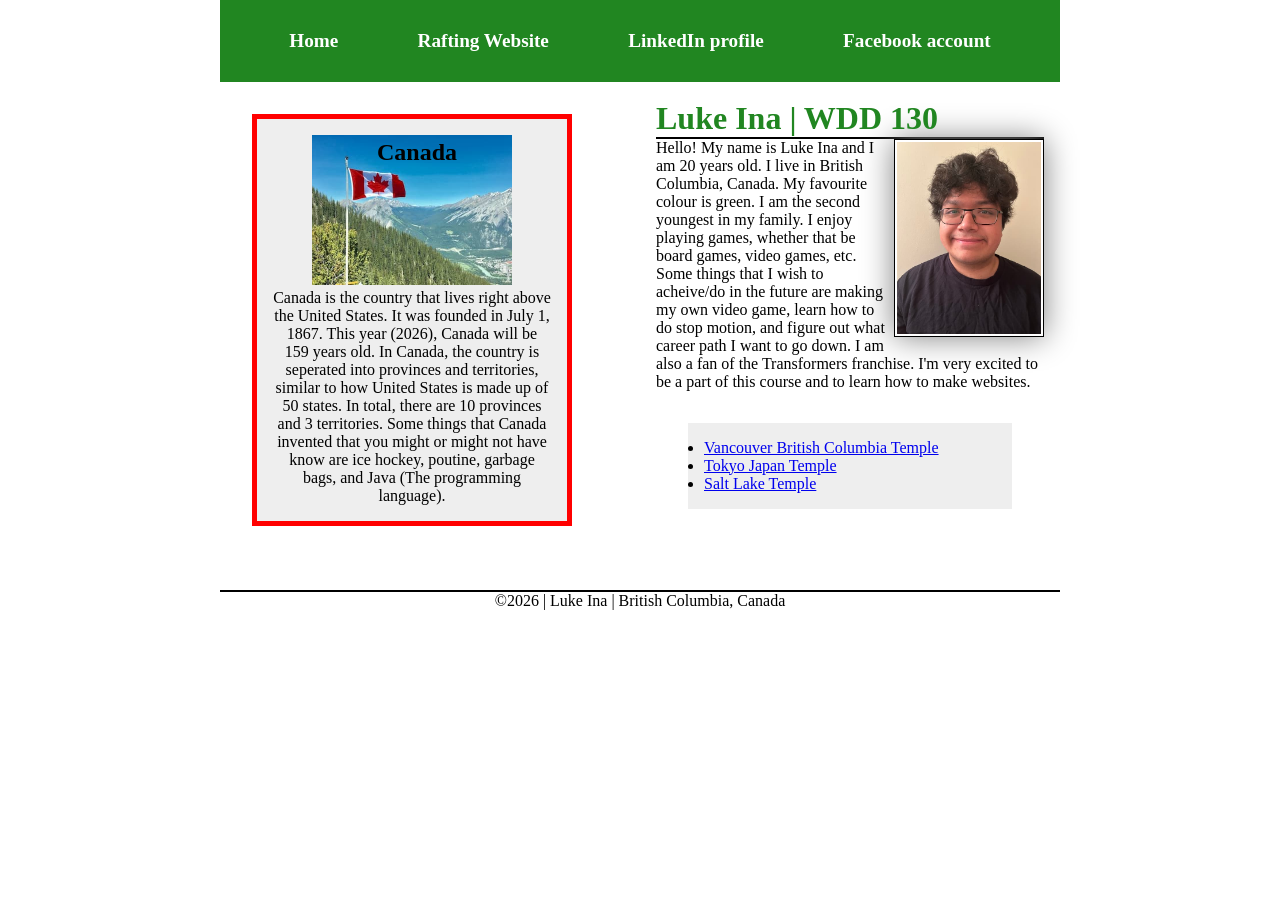
<file: index.html>
<!DOCTYPE html>
<html lang="en">

<head>
    <meta charset="utf-8">
    <meta name="viewport" content="width=device-width, initial-scale=1.0">
    <title>Luke Ina | WDD 130</title>
    <meta name="description"
      content="Luke Ina's BYU-Pathway Worldwide WDD 130 (Web Fundamentals) course home page">
    <meta name="author" content="Luke Ina">
    <link rel="stylesheet" href="styles/styles.css">
</head>

<body>
    <header>
        <nav class="container">
            <a href="#">Home</a>
            <a href="wwr/">Rafting Website</a>
            <a href="https://www.linkedin.com/in/luke-ina/" target="_blank">LinkedIn profile</a>
            <a href="https://www.facebook.com/profile.php?id=61563092231325"
              target="_blank">Facebook account</a>
        </nav>
    </header>
    <div class="grid">
        <main>
            <h1>Luke Ina | WDD 130</h1>
            <img src="images/profile.jpg" alt="Luke Ina profile picture" width="200">
            <p>Hello! My name is Luke Ina and I am 20 years old. I live in British Columbia, Canada.
                My
                favourite colour is green. I am the second youngest in my family. I enjoy playing
                games,
                whether that be board games, video games, etc. Some things that I wish to acheive/do
                in
                the future are making my own video game, learn how to do stop motion, and figure out
                what career path I want to go down. I am also a fan of the Transformers franchise.
                I'm
                very excited to be a part of this course and to learn how to make websites.</p>
            <ul class="box">
                <li><a href="https://newsroom.churchofjesuschrist.org/article/vancouver-british-columbia-temple"
                      target="_blank">Vancouver British Columbia Temple</a></li>
                <li><a href="https://newsroom.churchofjesuschrist.org/article/tokyo-japan-temple"
                      target="_blank">Tokyo Japan Temple</a></li>
                <li><a href="https://newsroom.churchofjesuschrist.org/article/salt-lake-temple"
                      target="_blank">Salt Lake Temple</a></li>
            </ul>
        </main>

        <aside class="box">
            <h2>Canada</h2>
            <img src="images/canada_image.jpg" alt="mountain range in canada">
            <p>Canada is the country that lives right above the United States. It was founded in
                July 1,
                1867. This year (2026), Canada will be 159 years old. In Canada, the country is
                seperated into provinces and territories, similar to how United States is made up of
                50
                states. In total, there are 10 provinces and 3 territories. Some things that Canada
                invented that you might or might not have know are ice hockey, poutine, garbage
                bags,
                and
                Java (The programming language).
            </p>
        </aside>
    </div>
    <footer>
        <p>©2026 | Luke Ina | British Columbia, Canada</p>
    </footer>
</body>

</html>
</file>
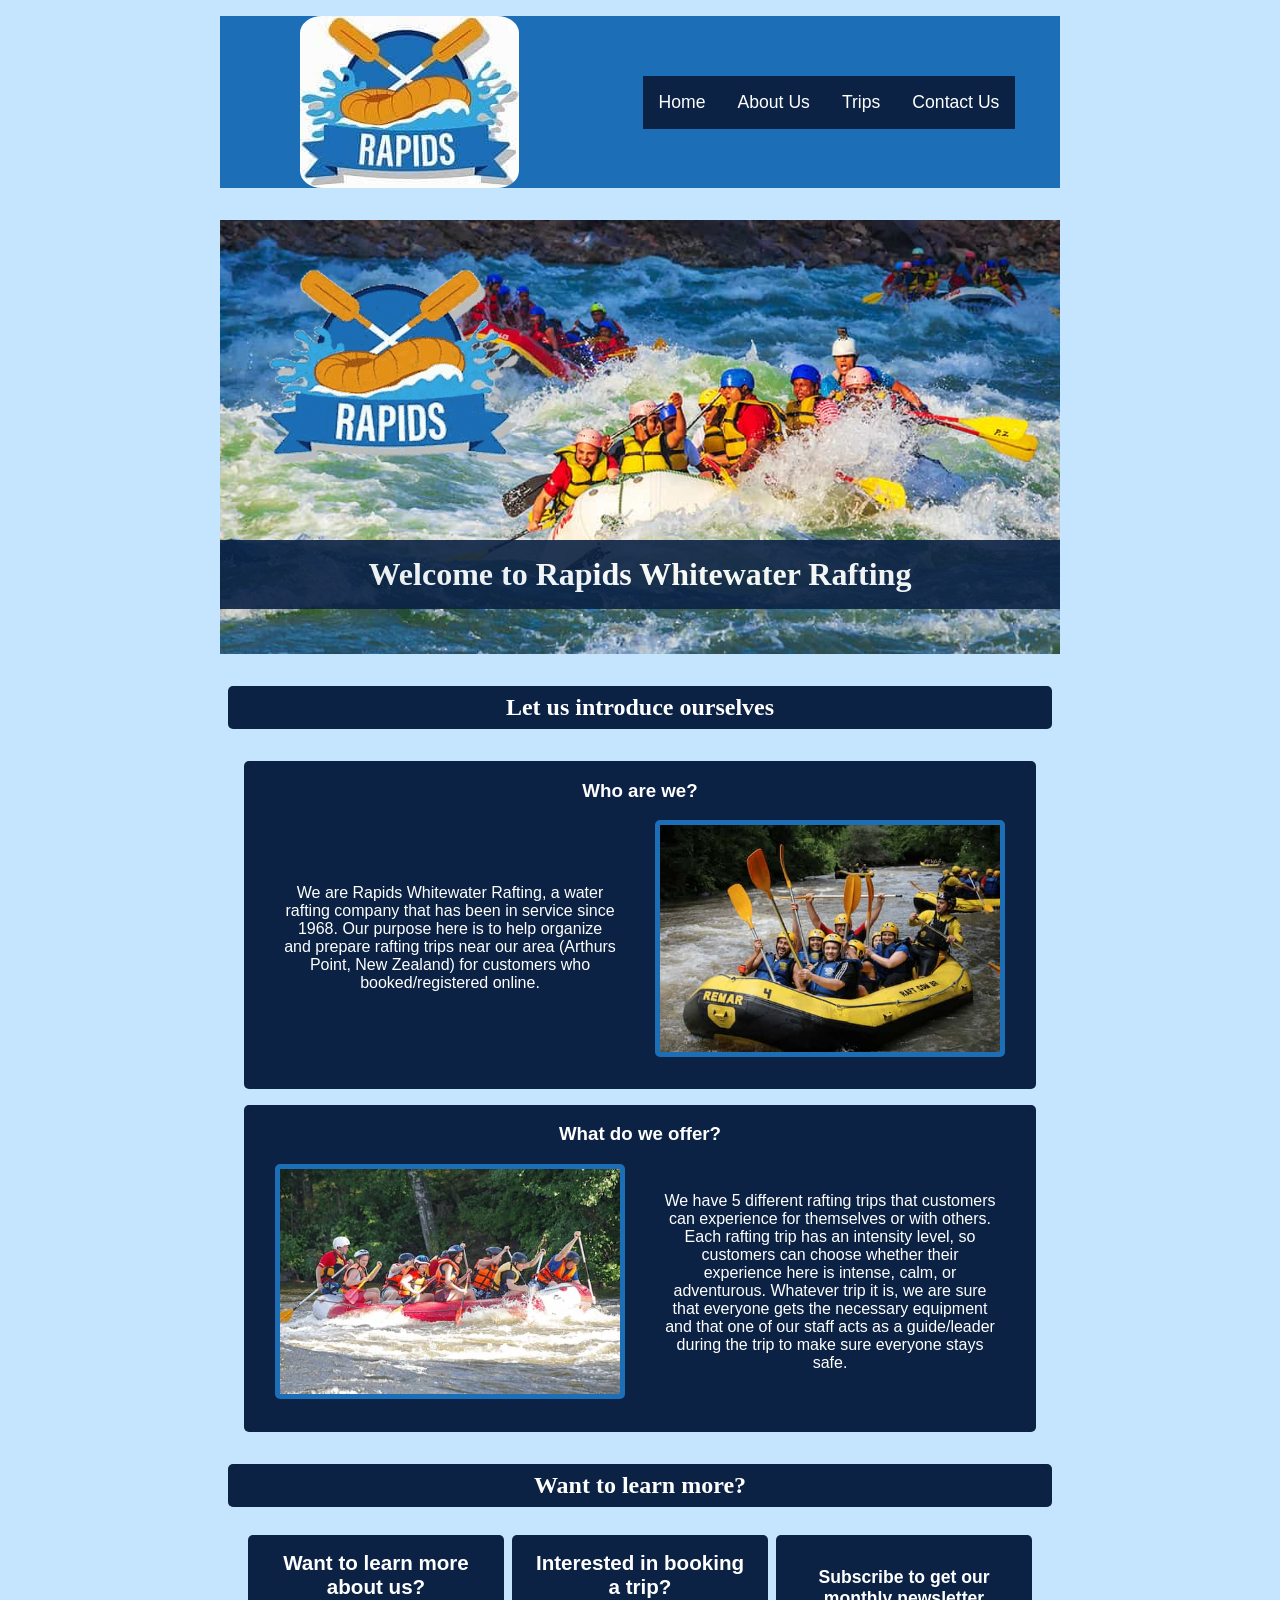
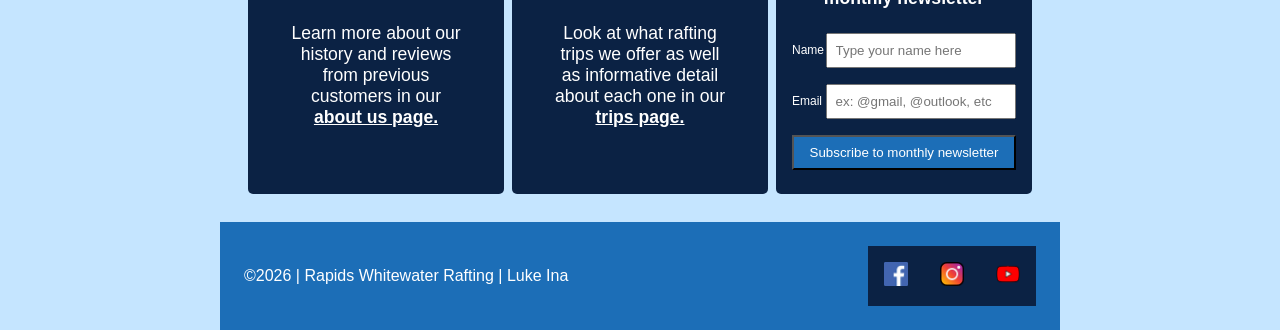
<file: wwr/index.html>
<!DOCTYPE html>
<html lang="en">

<head>
    <meta charset="UTF-8">
    <meta name="viewport" content="width=device-width, initial-scale=1.0">
    <title>Home - Rapids Whitewater Rafting</title>
    <meta name="description"
      content="The main webpage of the Rapids Whitewater Rafting company containing basic information about the company and where to find more">
    <meta name="author" content="Luke Ina">
    <link rel="stylesheet" href="styles/rafting.css">
</head>

<body>
    <header>
        <img src="images/whitewater-rafting-logo.jpg" alt="Whitewater Rafting Logo">
        <nav>
            <a href="index.html">Home</a>
            <a href="about.html">About Us</a>
            <a href="trips.html">Trips</a>
            <a href="contact.html">Contact Us</a>
        </nav>
    </header>
    <main class="home">
        <div class="front hero">
            <img src="images/home-rafting-background-image.jpg" alt="Whitewater Rafting group">
            <h1>Welcome to Rapids Whitewater Rafting</h1>
            <div class="home-logo">
                <img src="images/logo-clear-background.png" alt="Logo with clear background">
            </div>
        </div>
        <h2>Let us introduce ourselves</h2>
        <section class="context">
            <section>
                <h3>Who are we?</h3>
                <p>We are Rapids Whitewater Rafting, a water rafting company that has been in
                    service since 1968. Our
                    purpose here is to help organize and prepare rafting trips near our area
                    (Arthurs Point, New
                    Zealand) for customers who booked/registered online.
                </p>

                <img src="images/who-are-we-image.jpg" alt="Water Rafters happy while on break">
            </section>
            <section>
                <img src="images/offer-image.jpg" alt="Water Rafting Together">
                <h3>What do we offer?</h3>
                <p>We have 5 different rafting trips that customers can experience for themselves or
                    with others. Each rafting trip has an intensity level, so customers can choose
                    whether their experience here is intense, calm, or adventurous. Whatever trip it
                    is, we are sure that everyone gets the necessary equipment and that one of our
                    staff acts as a guide/leader during the trip to make sure everyone stays safe.
                </p>

            </section>
        </section>
        <h2>Want to learn more?</h2>
        <section class="learn-more">
            <section>
                <h3>Want to learn more about us?</h3>
                <p>Learn more about our history and reviews from previous customers in our <a
                      href="about.html">about us page.</a></p>
            </section>
            <section>
                <h3>Interested in booking a trip?</h3>
                <p>Look at what rafting trips we offer as well as informative detail about each one
                    in our <a href="trips.html">trips page.</a></p>
            </section>
            <section class="newsletter">
                <form>
                    <h3>Subscribe to get our monthly newsletter</h3>
                    <div class="column-input">
                        <label for="name">Name</label>
                        <input placeholder="Type your name here" type="text" id="name" name="name">
                    </div>
                    <div class="column-input">
                        <label for="email">Email</label>
                        <input placeholder="ex: @gmail, @outlook, etc" type="text" id="email"
                          name="email">
                    </div>

                    <button type="submit">Subscribe to monthly newsletter</button>
                </form>
            </section>
        </section>
    </main>
    <footer>
        <p>©2026 | Rapids Whitewater Rafting | Luke Ina</p>
        <nav class="socialmedia">
            <a href="https://www.facebook.com/"><img src="images/facebook-logo.png"
                  alt="Facebook Logo"></a>
            <a href="https://www.instagram.com/"><img src="images/instagram-logo.png"
                  alt="Instagram Logo"></a>
            <a href="https://www.youtube.com/"><img src="images/youtube-logo.png"
                  alt="YouTube Logo"></a>
        </nav>
    </footer>
</body>

</html>
</file>
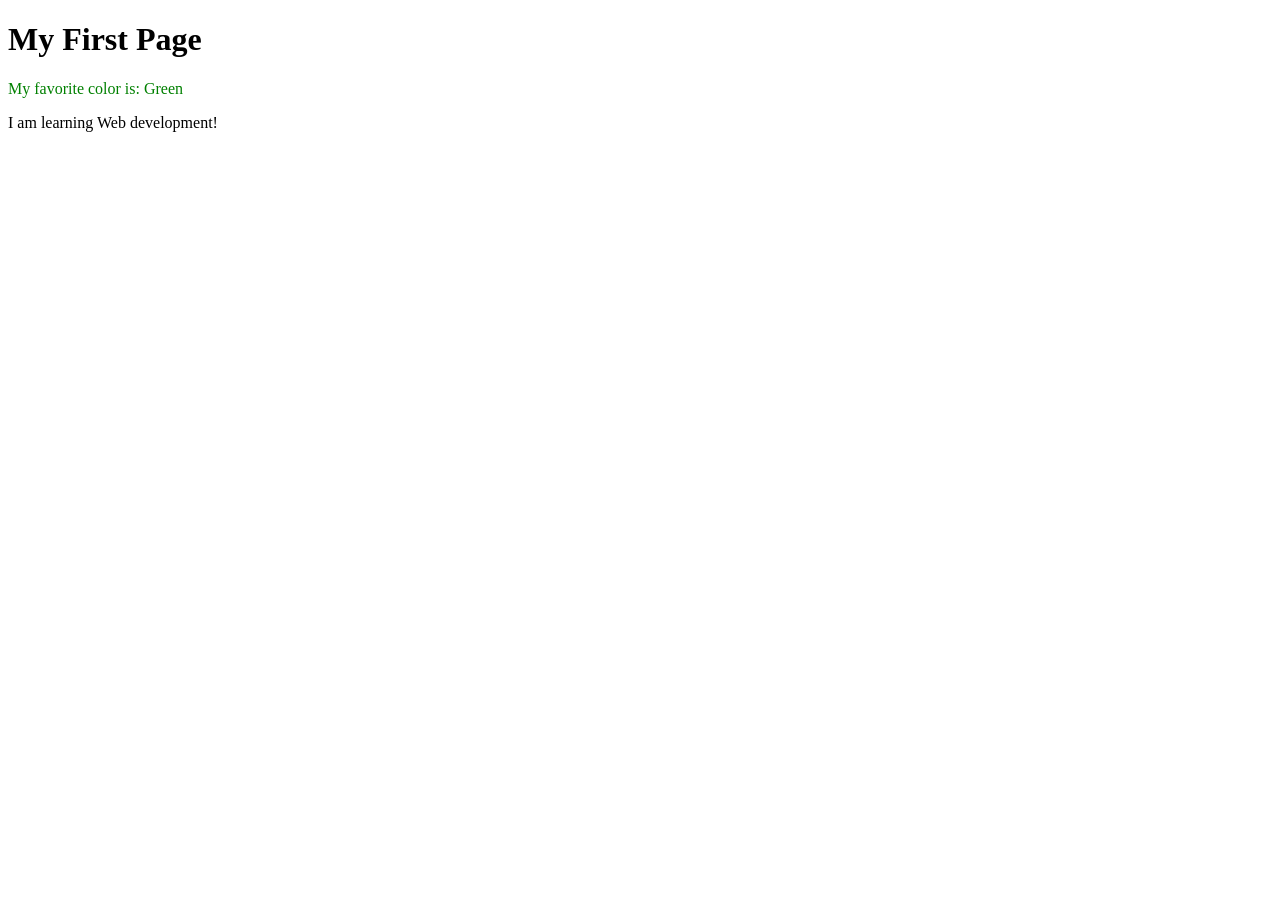
<file: week01/first-page.html>
<!DOCTYPE html>
<html lang="en">

<head>
    <meta charset="UTF-8">
    <meta name="viewport" content="width=device-width, initial-scale=1.0">
    <title>My First Page</title>
</head>

<body>
    <h1>My First Page</h1>
    <p style="color:green;">My favorite color is: Green</p>
    <p>I am learning Web development!</p>

</body>

</html>
</file>
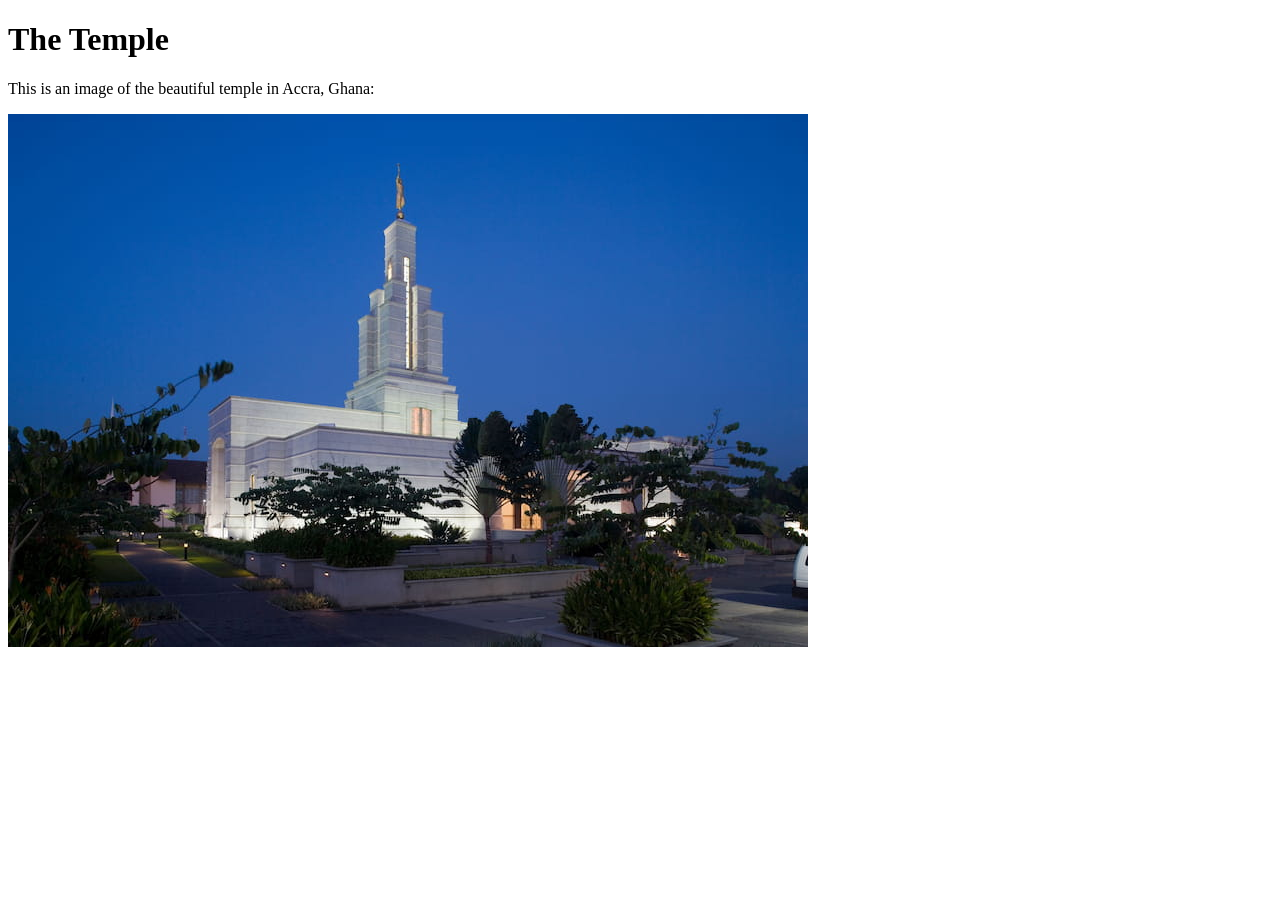
<file: week01/images-solution.html>
<!DOCTYPE html>
<html lang="en">
<head>
    <meta charset="UTF-8">
    <meta name="viewport" content="width=device-width, initial-scale=1.0">
    <title>Temple Image</title>
</head>
<body>
    <h1>The Temple</h1>
    <p>This is an image of the beautiful temple in Accra, Ghana:</p>
    <img src="images/temple-small.jpg" alt="The Accra Ghana Temple">
    
</body>
</html>
</file>
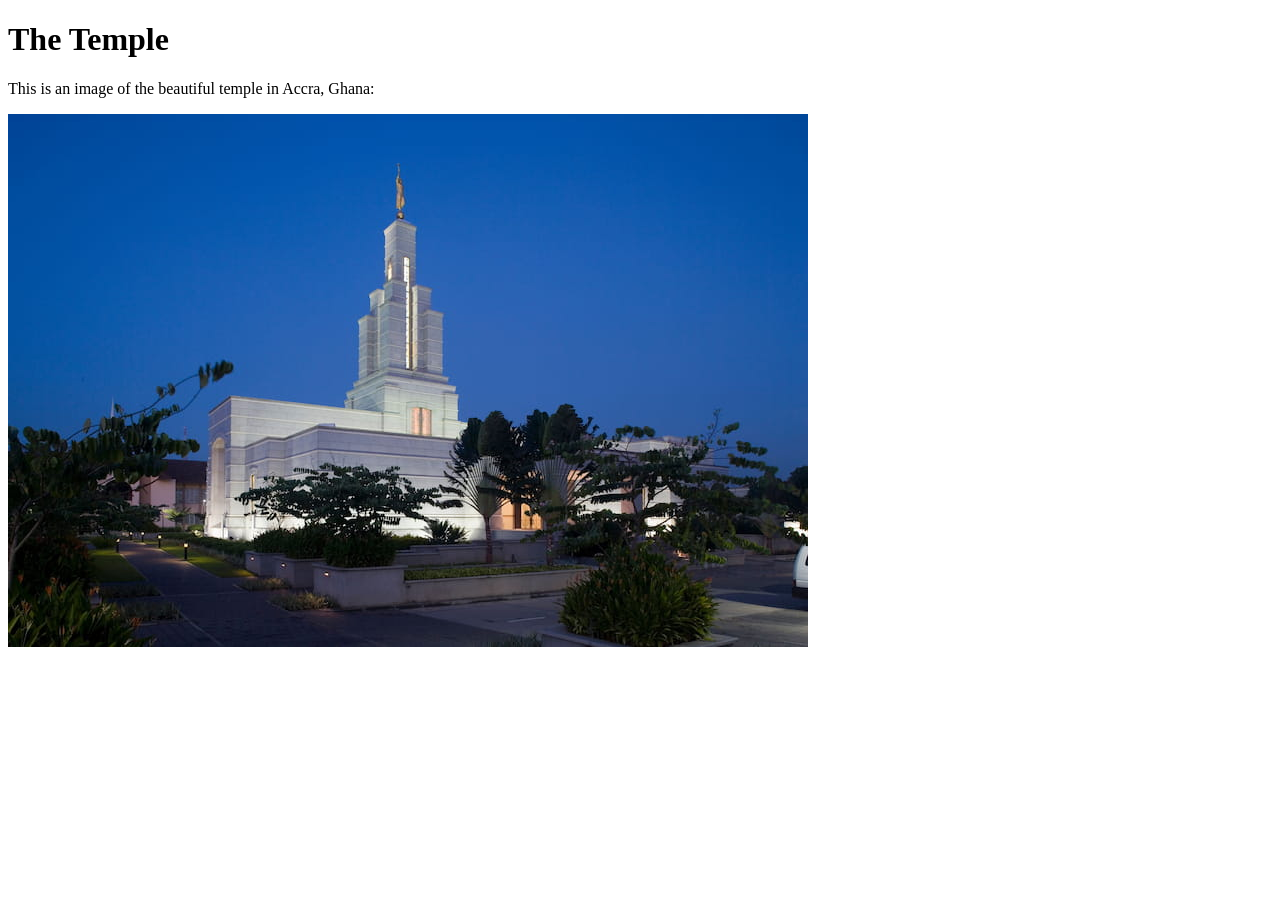
<file: week01/images.html>
<!DOCTYPE html>
<html lang="en">

<head>
    <meta charset="UTF-8">
    <meta name="viewport" content="width=device-width, initial-scale=1.0">
    <title>Temple Image</title>
</head>

<body>
    <h1>The Temple</h1>
    <p>This is an image of the beautiful temple in Accra, Ghana:</p>
    <img src="images/temple-small.jpg" alt="The Accra Ghana Temple">

</body>

</html>
</file>
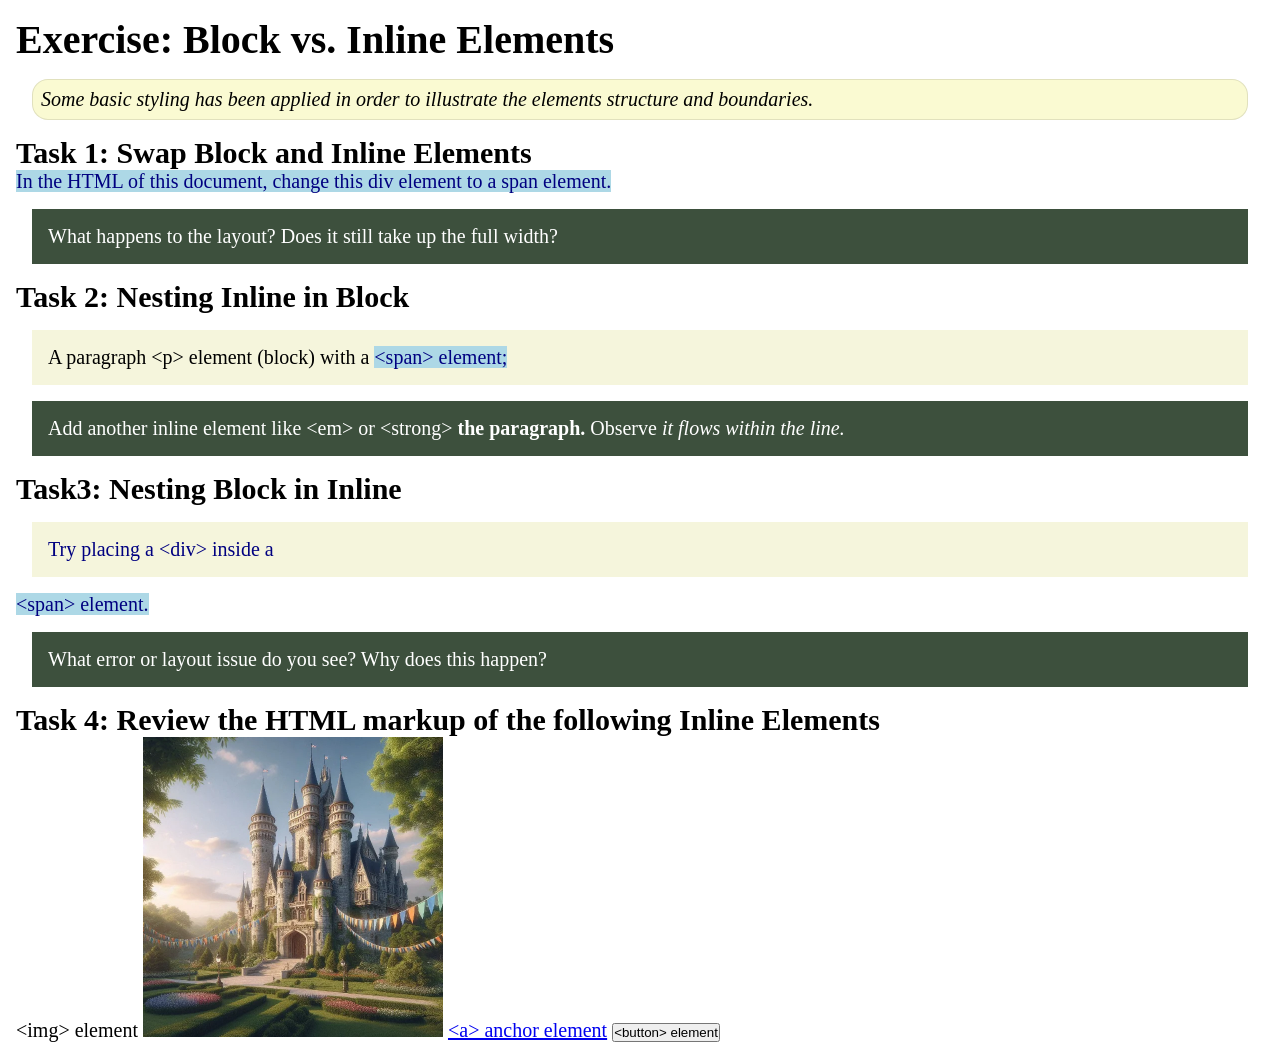
<file: week02/block-vs-inline.html>
<!DOCTYPE html>
<html lang="en">

<head>
    <meta charset="UTF-8">
    <meta name="viewport" content="width=device-width, initial-scale=1.0">
    <title>Exercise: Block vs. Inline Elements</title>
    <link rel="stylesheet" href="styles/block-vs-inline.css">
</head>

<body>
    <main>
        <h1>Exercise: Block vs. Inline Elements</h1>
        <p class="note">Some basic styling has been applied in order to illustrate the elements
            structure and
            boundaries.</p>

        <h2>Task 1: Swap Block and Inline Elements</h2>
        <span>In the HTML of this document, change this div element to a span element.</span>

        <p class="question">What happens to the layout? Does it still take up the full width?</p>

        <h2>Task 2: Nesting Inline in Block</h2>
        <p>A paragraph &lt;p&gt; element (block) with a <span>&lt;span&gt; element;</span></p>
        <p class="question">Add another inline element like &lt;em&gt; or &lt;strong&gt; <strong>
                the
                paragraph.</strong> Observe
            <em> it flows within the line.</em>
        </p>

        <h2>Task3: Nesting Block in Inline</h2>
        <span>
            <div>Try placing a &lt;div&gt; inside a </div>&lt;span&gt; element.
        </span>
        <p class="question">What error or layout issue do you see? Why does this happen?</p>


        <h2>Task 4: Review the HTML markup of the following Inline Elements</h2>
        &lt;img&gt; element
        <img src="images/castle.webp" alt="placeholder image (images are inline)" width="300"
          height="300">
        <a href="https://churchofjesuschrist.org">&lt;a&gt; anchor element</a>
        <button type="button">&lt;button&gt; element</button>
    </main>
</body>

</html>
</file>
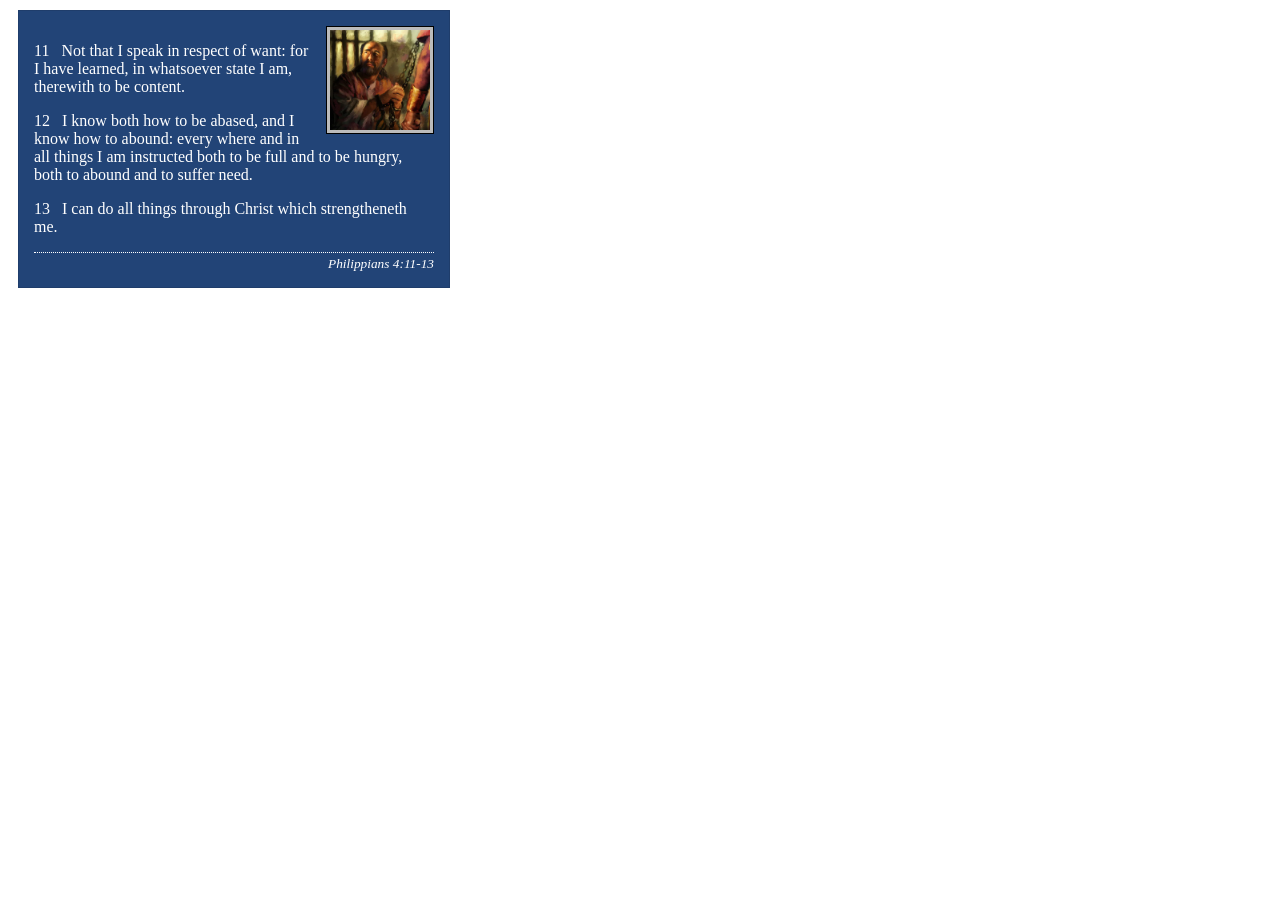
<file: week02/box-model-solution.html>
<!DOCTYPE html>
<html lang="en">
<head>
    <meta charset="UTF-8">
    <meta name="viewport" content="width=device-width, initial-scale=1.0">
    <title>Box Model Activity</title>
    <link rel="stylesheet" href="styles/box-model-solution.css">
</head>
<body>
    <main>
        <div class="callout">
            <img src="images/apostle-paul-imprisoned.webp" alt="Paul the Apostle - Imprisoned in Rome" width="200" height="200">
            <blockquote>
                <p>11 &nbsp; Not that I speak in respect of want: for I have learned, in whatsoever state I am, therewith to be content.</p>
                <p>12 &nbsp; I know both how to be abased, and I know how to abound: every where and in all things I am instructed both to be full and to be hungry, both to abound and to suffer need.</p>
                <p>13 &nbsp; I can do all things through Christ which strengtheneth me.</p>
            </blockquote>
            <cite>Philippians 4:11-13</cite>
        </div>
    </main>
</body>
</html>
</file>
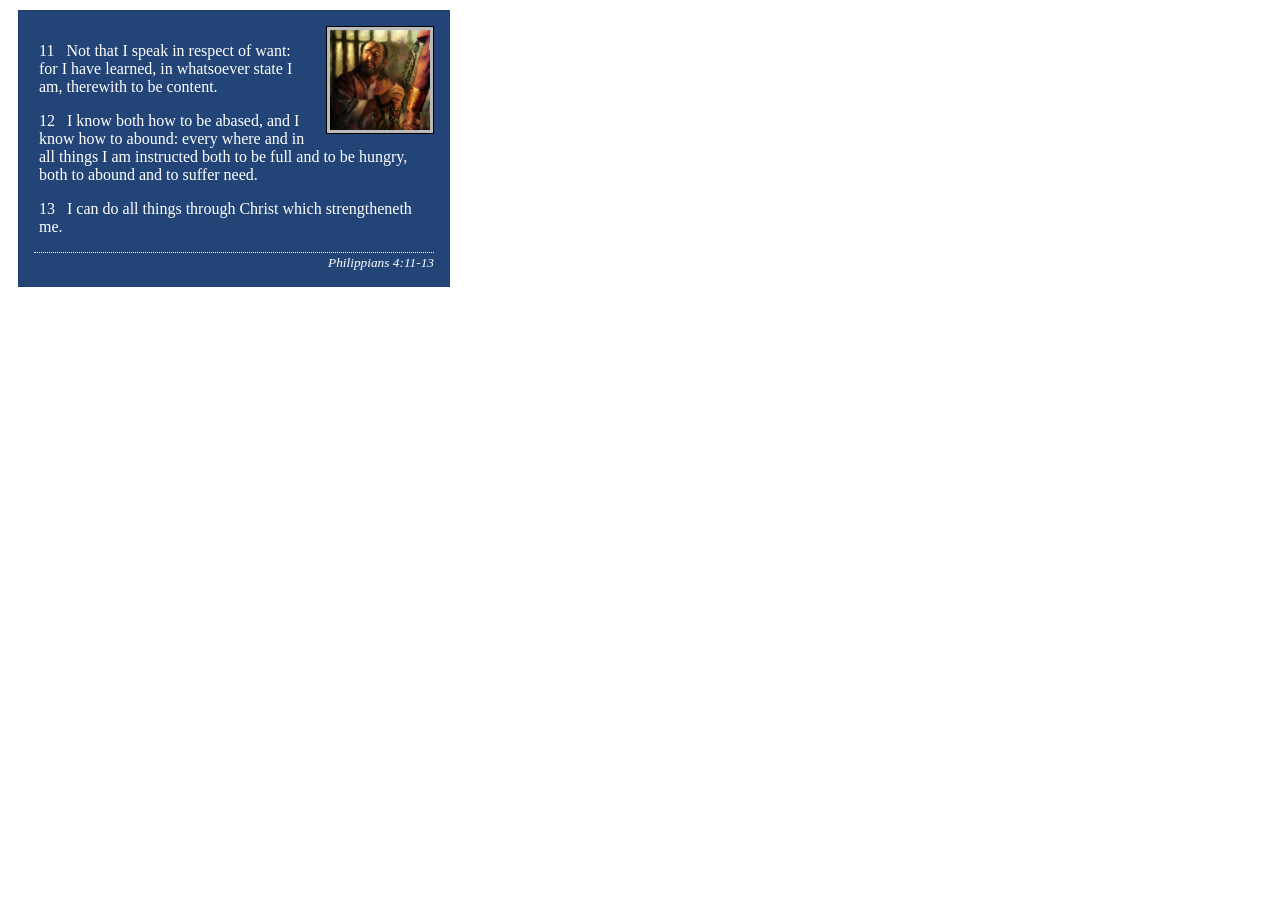
<file: week02/box-model.html>
<!DOCTYPE html>
<html lang="en">

<head>
    <meta charset="UTF-8">
    <meta name="viewport" content="width=device-width, initial-scale=1.0">
    <title>Box Model Activity</title>
    <link rel="stylesheet" href="styles/box-model.css">
</head>

<body>
    <main>
        <div class="callout">
            <img src="images/apostle-paul-imprisoned.webp"
              alt="Paul the Apostle - Imprisoned in Rome" width="200" height="200">
            <blockquote>
                <p>11 &nbsp; Not that I speak in respect of want: for I have learned, in whatsoever
                    state I am, therewith to be content.</p>
                <p>12 &nbsp; I know both how to be abased, and I know how to abound: every where and
                    in all things I am instructed both to be full and to be hungry, both to abound
                    and to suffer need.</p>
                <p>13 &nbsp; I can do all things through Christ which strengtheneth me.</p>
            </blockquote>
            <cite>Philippians 4:11-13</cite>
        </div>
    </main>
</body>

</html>
</file>
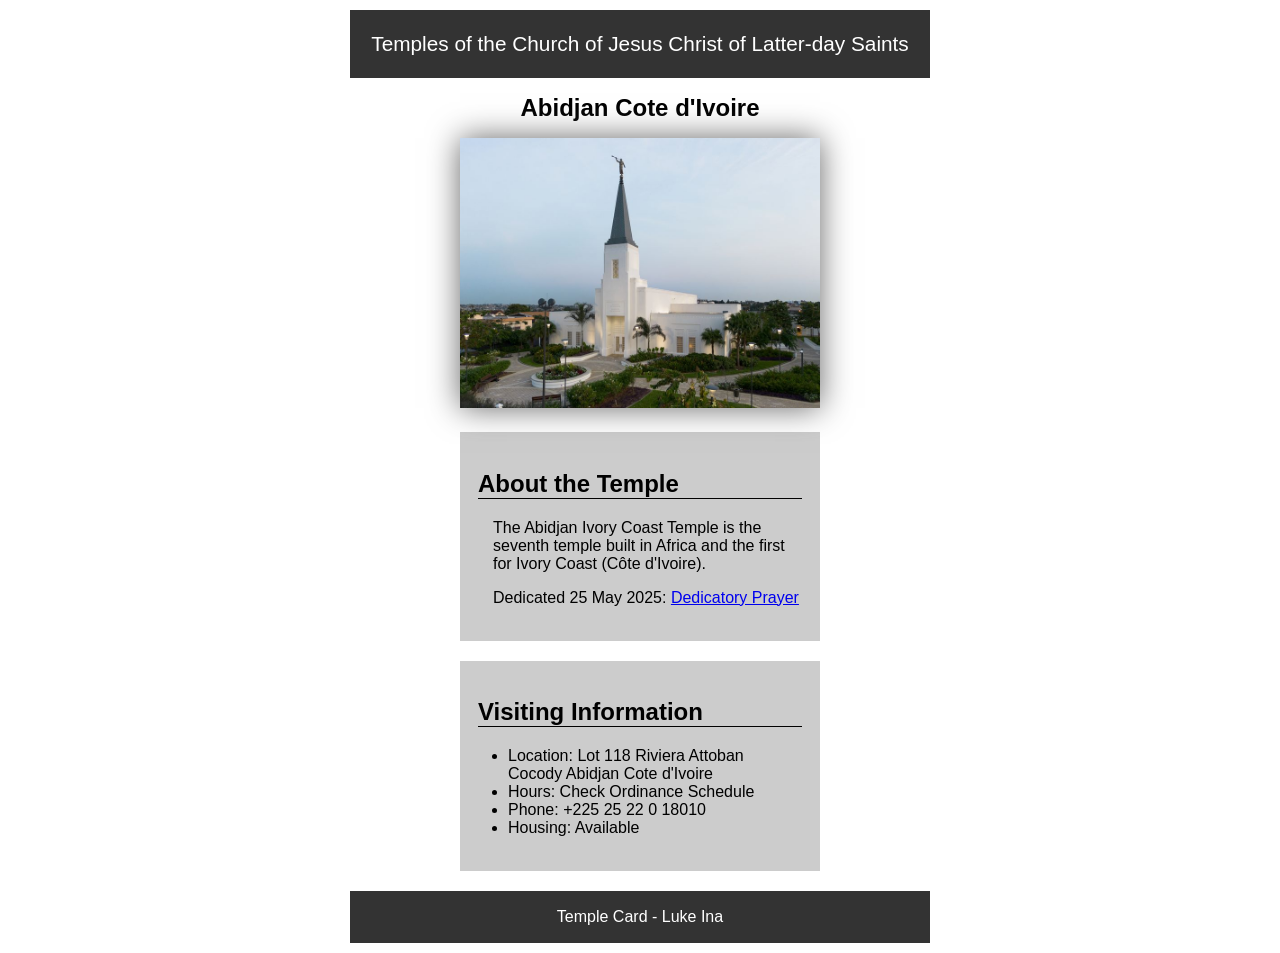
<file: week02/temple.html>
<!DOCTYPE html>
<html lang="en">

<head>
    <meta charset="UTF-8">
    <meta name="viewport" content="width=device-width, initial-scale=1.0">
    <title>Temple Card - Abidjan Cote d'Ivoire</title>
    <link rel="stylesheet" href="styles/temple.css">
</head>

<body>
    <header>
        <p>Temples of the Church of Jesus Christ of Latter-day Saints</p>
    </header>
    <main>
        <h1>Abidjan Cote d'Ivoire</h1>
        <picture>
            <img src="images/abidjan-ivory-coast.jpeg" alt="Abidjan Cote d'Ivoire Temple">
        </picture>
        <section>
            <h2>About the Temple</h2>
            <p>The Abidjan Ivory Coast Temple is the seventh temple built in Africa and the first
                for Ivory Coast (Côte
                d'Ivoire).</p>
            <p>Dedicated 25 May 2025: <a
                  href="https://www.churchofjesuschrist.org/temples/dedicatory-prayer/abidjan-ivory-coast-temple/2025-05-25?lang=eng"
                  target="_blank" rel="noopener noreferrer">Dedicatory Prayer</a></p>
        </section>
        <section>
            <h2>Visiting Information</h2>
            <ul>
                <li>Location: Lot 118 Riviera Attoban Cocody Abidjan Cote d'Ivoire</li>
                <li>Hours: Check Ordinance Schedule</li>
                <li>Phone: +225 25 22 0 18010</li>
                <li>Housing: Available</li>
            </ul>
        </section>
    </main>
    <footer>
        <p>Temple Card - Luke Ina</p>
    </footer>
</body>

</html>
</file>
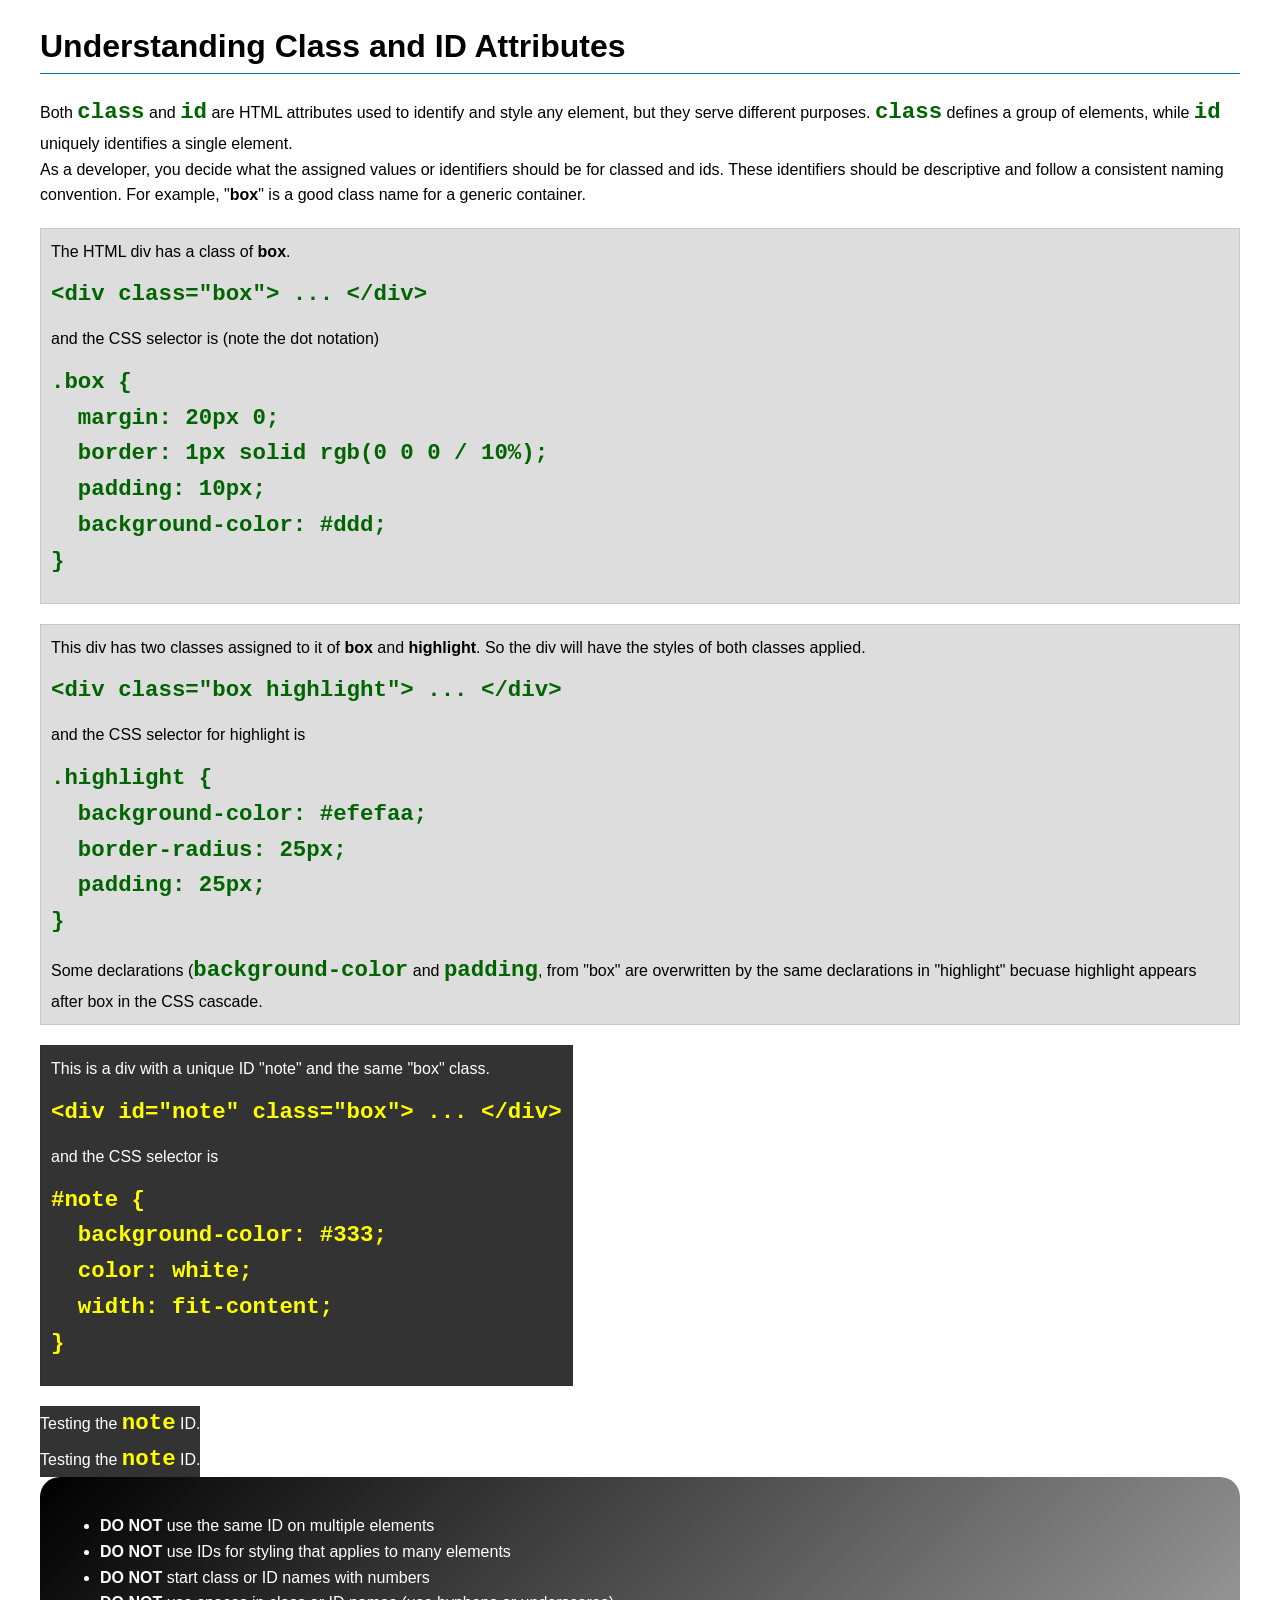
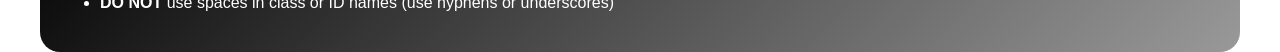
<file: week03/class-and-id.html>
<!DOCTYPE html>
<html lang="en">

<head>
    <meta charset="UTF-8">
    <meta name="viewport" content="width=device-width, initial-scale=1.0">
    <title>Class vs ID Attributes</title>
    <link rel="stylesheet" href="styles/class-and-id.css">
</head>

<body>
    <h1>Understanding Class and ID Attributes</h1>
    <p>Both <code>class</code> and <code>id</code> are HTML attributes used to identify and style
        any element, but they
        serve different purposes. <code>class</code> defines a group of elements, while
        <code>id</code> uniquely
        identifies a single element.
    </p>
    <p>As a developer, you decide what the assigned values or identifiers should be for classed and
        ids. These
        identifiers should be
        descriptive and follow a consistent naming convention. For example, "<strong>box</strong>"
        is a good class name
        for a generic container.</p>
    <div class="box">
        <p>The HTML div has a class of <strong>box</strong>.</p>
        <pre><code class="html">&lt;div class="box"&gt; ... &lt;/div&gt;</code></pre>
        and the CSS selector is (note the dot notation)
        <pre><code class="css">.box {
  margin: 20px 0;
  border: 1px solid rgb(0 0 0 / 10%);
  padding: 10px;
  background-color: #ddd; 
}</code></pre>
    </div>

    <div class="box">
        <p>This div has two classes assigned to it of <strong>box</strong> and
            <strong>highlight</strong>. So the div
            will have the styles of both classes applied.
        </p>
        <pre><code class="html">&lt;div class="box highlight"&gt; ... &lt;/div&gt;</code></pre>
        and the CSS selector for highlight is
        <pre><code class="css">.highlight {
  background-color: #efefaa;
  border-radius: 25px;
  padding: 25px;
}</code></pre>
        <p>Some declarations (<code>background-color</code> and <code>padding</code>, from "box" are
            overwritten by the same declarations in "highlight" becuase highlight appears after box
            in the CSS cascade.</p>
    </div>

    <div id="note" class="box">
        <p>This is a div with a unique ID "note" and the same "box" class.</p>
        <pre><code class="html">&lt;div id="note" class="box"&gt; ... &lt;/div&gt;</code></pre>
        and the CSS selector is
        <pre><code class="css">#note {
  background-color: #333;
  color: white;
  width: fit-content;
}</code></pre>
    </div>

    <div id="note">
        <p>Testing the <code>note</code> ID.</p>
    </div>

    <div id="note">
        <p>Testing the <code>note</code> ID.</p>
    </div>

    <section id="best-practice">
        <ul>
            <li><strong>DO NOT</strong> use the same ID on multiple elements</li>
            <li><strong>DO NOT</strong> use IDs for styling that applies to many elements</li>
            <li><strong>DO NOT</strong> start class or ID names with numbers</li>
            <li><strong>DO NOT</strong> use spaces in class or ID names (use hyphens or underscores)
            </li>
        </ul>
    </section>


</body>

</html>
</file>
<file: styles/styles.css>
* {
    margin: 0;
    padding: 0;
    box-sizing: border-box;
}

:root {
    --primary-color: rgb(33, 134, 33);
    --canada-color: #ff0000;
    --margin-spacing: 2rem;
    --border-color: black;
    --text-color: black;
}

header,
.grid,
footer {
    max-width: 840px;
    margin: 0 auto;
}

nav {
    background-color: var(--primary-color);
    padding: 10px;
    display: flex;
    align-items: center;
    justify-content: space-evenly;
}

nav a {
    color: white;
    display: block;
    padding: 20px;
    text-decoration: none;
    font-size: 1.2rem;
    font-weight: 700;
}

h1 {
    color: var(--primary-color);
    border-bottom: 2px solid var(--border-color);
}

main img {
    width: 150px;
    height: auto;
    border: 1px solid var(--border-color);
    padding: 2px;
    box-shadow: 0 0 30px grey;
    float: right;
}

aside img {
    width: 200px;
    height: auto;
}

main {
    max-width: 840px;
    grid-column: 2 / 3;
    margin: 1rem;
}

aside {
    position: relative;
    width: 20rem;
    border: 5px solid var(--canada-color);
    text-align: center;
    grid-column: 1 / 2;
    grid-row: 1 / 2;
}

aside h2 {
    position: absolute;
    top: 20px;
    left: 120px;
}

p {
    padding: 0;
}

footer {
    margin-top: var(--margin-spacing);
    border-top: 2px solid var(--border-color);
    text-align: center;
}

/* Class Selectors */

.box {
    margin: var(--margin-spacing);
    padding: 1rem;
    background-color: #eee;
    color: var(--text-color);
}

.grid {
    display: grid;
    grid-template-columns: 1fr 1fr;
    align-items: center;
}
</file>
<file: wwr/styles/rafting.css>
:root {
    --primary-color: #1c6eb7;
    --primary-text: #fff;
    --primary-background: #c5e5ff;
    --secondary-color: #e0970d;
    --accent1-color: #0b2244;
    --heading-font: Georgia, serif;
    --body-font: Tahoma, sans-serif;
    --default-border-radius: 5px;
}

* {
    margin: 0;
    padding: 0;
    box-sizing: border-box;
}

body {
    color: var(--accent1-color);
    background-color: var(--primary-background);
}

header,
main,
footer {
    width: 840px;
    margin: 0 auto
}

header {
    text-align: center;
    margin: 1rem auto;
    background-color: var(--primary-color);
    color: var(--primary-text);
    display: grid;
    grid-template-columns: 45% 55%;
    place-items: center;
    font-size: 1.10rem;
}

header img {
    border-radius: 10%;
}

h1,
h2 {
    font-family: var(--heading-font);
    color: var(--primary-color)
}

nav,
p,
section,
article {
    margin: 16px;
    padding: 8px;
    font-family: var(--body-font);
}

nav {
    display: flex;
    flex-direction: row;
    justify-content: space-around;
}

nav a {
    display: block;
    color: var(--primary-text);
    font-family: var(--body-font);
    background-color: var(--accent1-color);
    text-decoration: none;
    padding: 1rem;
}

h1 {
    position: absolute;
    top: 5px;
    width: 100%;
    padding: 16px;
    text-align: center;
    opacity: 0.9;
    background-color: var(--accent1-color);
    color: var(--primary-text);
}

h2 {
    background-color: #0b2244;
    color: #fff;
    text-align: center;
    border-radius: var(--default-border-radius);
    padding: 0.5rem;
    margin: 0.5rem;
}

input,
textarea,
button {
    padding: .5rem;
    margin: .5rem 0;
}

button {
    background-color: var(--primary-color);
    color: var(--primary-text);
}

button:hover {
    background-color: var(--primary-background);
    color: var(--accent1-color);
}

footer {
    background-color: var(--primary-color);
    color: var(--primary-text);
    display: grid;
    grid-template: 1fr / 80% 20%;
    align-items: center;
}

table {
    border-collapse: collapse;
    border: 2px solid var(--accent1-color);
    letter-spacing: 1px;
    font-size: 1rem;
}

th,
td {
    text-align: center;
    padding: 1rem 1rem;
    border: 3px solid var(--accent1-color);
    background-color: var(--primary-text);
}

thead th {
    color: var(--accent1-color);
    background-color: var(--secondary-color);
    text-align: center;
}

form {
    background-color: var(--accent1-color);
    color: var(--primary-text);
}

/* classes */

/* about us classes */

.hero {
    position: relative;
}

.hero img {
    display: block;
    width: 100%;
    height: auto;
}

.hero article {
    position: absolute;
    top: 65px;
    background-color: var(--secondary-color);
    opacity: 0.9;
}

.hero article img {
    float: right;
    width: 150px;
    height: auto;
}

.history {
    display: grid;
    grid-template-columns: repeat(3, 1fr);
    grid-template-rows: 0.25fr 1fr;
    align-items: center;
}

.history h2,
.employers h2 {
    text-align: center;
    grid-column: 1/4;
}

.history img {
    width: 200px;
    height: auto;
    margin: auto;
}

.adventure {
    display: grid;
    grid-template-columns: repeat(5, 1fr);
    grid-template-rows: 0.25fr 1fr;
    align-items: center;
}

.adventure h2 {
    text-align: center;
    grid-column: 1/6;
    padding: 0.5rem;
    margin: 0.5rem;
}

.adventure figure,
.employers figure {
    text-align: center;
    align-items: center;
}

.adventure img {
    height: 5rem;
    width: auto;
}

.socialmedia {
    display: flex;
    align-items: center;
    justify-content: center;
    margin-right: 4rem;
}

.socialmedia img {
    width: 1.5rem;
    height: auto;
}

.socialmedia a {
    text-decoration: none;
}

/* index classes */

.front {
    margin: 2rem auto;
}

.front h1 {
    position: absolute;
    background-color: var(--accent1-color);
    top: 20rem;
    text-align: center;
}

.front img {
    opacity: 1;
    width: 100%;
    height: auto;
}

.home-logo {
    padding: 0;
    margin: 0;
    background-color: transparent;
}

.home-logo img {
    position: absolute;
    opacity: 1;
    width: 30%;
    height: auto;
    top: 3rem;
    left: 3rem;
}

.context {
    display: grid;
    grid-template-rows: 1fr 1fr;
}

.context section {
    display: grid;
    grid-template-columns: 1fr 1fr;
    grid-template-rows: 0.1fr 1fr;
    border-radius: var(--default-border-radius);
    background-color: var(--accent1-color);
    color: var(--primary-text);
    padding: 1rem;
    align-items: center;
    margin: 0.5rem auto;
}

.context h3 {
    grid-column: 1/3;
    grid-row: 1/2;
}

.context img {
    width: 350px;
    height: auto;
    border: 5px solid var(--primary-color);
    border-radius: var(--default-border-radius);
    margin: 1rem auto;
}

.context h3,
.context p {
    text-align: center;
}

.learn-more {
    display: grid;
    grid-template-columns: repeat(3, 1fr);
}

.learn-more section {
    background-color: var(--accent1-color);
    color: var(--primary-text);
    text-align: center;
    align-items: center;
    padding: 1rem;
    margin: .25rem;
    border-radius: var(--default-border-radius);
    font-size: 1.1rem;
}

.learn-more a {
    color: var(--primary-text);
    font-weight: bold;
}

.newsletter {
    margin: 0;
    align-items: center;
}

.newsletter h3 {
    text-align: center;
    margin: 1rem auto;
    font-size: 1.1rem;
}

.newsletter form {
    font-size: .75rem;
}

.newsletter button {
    width: 100%;
}

/* contact us classes */

.contact-info {
    margin: .5rem auto;
}

.contact-info p {
    text-align: center;
    margin: 0;
}

.map-and-form {
    display: grid;
    grid-template-columns: 1fr 1fr;
    align-items: center;
    margin: 0;
    padding: 0;
}

.map-and-form form,
.map-and-form iframe {
    margin: 10px;
    padding: 5px;
    align-items: center;
}

.map-and-form iframe {
    grid-column: 1/2;
    border: 0;
}

.map-and-form form {
    grid-column: 2/3;
    display: grid;
    padding: 1rem;
    border-radius: var(--default-border-radius);
    font-size: .9rem;
}

.column-input {
    display: grid;
    grid-template-columns: 15% 85%;
    text-align: left;
    align-items: center;
}

.message-purpose {
    display: grid;
    grid-template-columns: 1fr 2fr;
    grid-template-rows: repeat(3, 1fr);
    align-items: center;
    margin: 1rem auto;
}

.message-purpose p {
    grid-row: 1/4;
    grid-column: 1/2;
    text-align: left;
    margin: 0;
    padding: 0;
}

.option {
    margin: .25rem;
    padding: 0;
}

.checkbox {
    display: flex;
    justify-content: center;
    margin: .5rem auto;
    align-items: center;
}

.checkbox input[type="checkbox"] {
    justify-content: flex-start;
}

.checkbox label {
    font-size: .80rem;
    justify-content: flex-end;
    margin: 1rem;
}

.employers {
    display: grid;
    grid-template-columns: repeat(3, 1fr);
    grid-template-rows: 0.25fr 1fr;
    align-items: center;
    background-color: var(--accent1-color);
    color: var(--primary-text);
    border-radius: var(--default-border-radius);
    margin: 0.5rem;
    padding: 0.5rem;
}

.employers img {
    border: 2px solid var(--primary-text);
    height: 10rem;
    width: auto;
}

/* Trips classes */

.title h1 {
    opacity: 1;
    position: relative;
    border-radius: var(--default-border-radius);
    top: 0;
    padding: 8px;
    text-align: center;
}

.trip-details {
    display: grid;
    grid-template-columns: 1fr 1fr 1fr;
    grid-template-rows: 0.22fr 1fr;
    margin: 0 auto;
}

.trip-details h1 {
    grid-column: 1/5;
    grid-row: 1/2;
    align-items: center;
}

.trip-details figure {
    background-color: var(--accent1-color);
    color: var(--primary-text);
    border-radius: var(--default-border-radius);
    align-items: center;
    text-align: center;
    margin: 1rem;
    padding: 1rem;
}

.trip-details img {
    height: 7rem;
    width: auto;
    border-radius: var(--default-border-radius);
    border: 5px solid var(--primary-color);
}

.trips {
    display: grid;
    grid-template-columns: 1fr 1fr;
    grid-template-rows: 1fr 0.5fr 0.5fr;
    text-align: center;
    margin: 0;
    padding: 0;
}

.trips figure {
    background-color: var(--accent1-color);
    color: var(--primary-text);
    height: 95%;
    padding: 1.5rem;
    margin: 0.5rem;
    border-radius: var(--default-border-radius);
}

.trips h3 {
    margin: 1rem auto;
    padding: 0;
}

.trips img {
    width: 20rem;
    height: auto;
    border: 5px solid var(--primary-color);
    border-radius: var(--default-border-radius);
}

.popular {
    grid-column: 1/3;
}

.popular figure {
    background-color: var(--secondary-color);
    color: var(--accent1-color);
    border: 1rem solid var(--accent1-color);
}

.popular img {
    width: auto;
    height: 20rem;
}

.still-have-questions h3 {
    text-align: center;
    align-items: center;
}

.still-have-questions a {
    color: var(--accent1-color);
}
</file>
<file: week02/styles/block-vs-inline.css>
* {
    margin: 0;
    padding: 0;
}

body {
    font-size: 20px;
    margin: 1rem;
}

p,
div {
    background-color: beige;
    margin: 1rem;
    padding: 1rem;
}

span {
    color: navy;
    background-color: lightblue;
}

code {
    margin: 0;
    padding: 0;
    color: green;
    font-size: 1.2rem;
}

.note {
    font-style: italic;
    background-color: lightgoldenrodyellow;
    border-radius: 1rem;
    border: 1px solid rgb(0 0 0 / 10%);
    margin: 1rem;
    padding: .5rem;
}

.question {
    background-color: #3d503d;
    color: #fff;
}
</file>
<file: week02/styles/box-model-solution.css>
.callout {
    max-width: 400px;
    margin: 10px;
    border: 1px solid rgba(0, 0, 0, .1);
    padding: 15px;
    background-color: #247;
    color: #fff;
}

.callout img {
    float: right;
    margin: 0 0 10px 15px;
    border: 1px solid #000;
    padding: 3px;
    background-color: #bbb;
    width: 100px;
    height: auto;

}

blockquote {
    margin: 0;
}

cite {
    display: block;
    border-top: 1px dotted #fff;
    padding-top: 3px;
    text-align: right;
    font-size: smaller;
}
</file>
<file: week02/styles/box-model.css>
.callout {
    max-width: 400px;
    margin: 10px;
    border: 1px solid rgb(0 0 0 / 0.1);
    padding: 15px;
    background-color: #224477;
    color: white;
}

.callout img {
    float: right;
    margin: 0 0 10px 15px;
    border: 1px solid black;
    padding: 3px;
    background-color: #bbb;
    width: 100px;
    height: auto;
}

blockquote {
    margin: 5px
}

cite {
    display: block;
    border-top: 1px dotted #ffffff;
    padding-top: 2px;
    text-align: right;
    font-size: smaller;
}
</file>
<file: week02/styles/temple.css>
body {
    width: 600px;
    margin: auto;
    font-family: lato, sans-serif;
}

header,
footer {
    text-align: center;
    color: white;
    background-color: rgb(51, 51, 51);
    padding: 1px;
    font-size: 1.3rem;
    margin: 10px;
}

footer {
    font-size: 1rem;
}

main {
    width: 60%;
    margin: auto;

}

h1 {
    text-align: center;
    font-size: 1.5rem;
}

img {
    width: 100%;
    margin: auto;
    height: auto;
    box-shadow: 0px 0px 30px #666;
}

h2 {
    border-bottom: 1px solid black;
}

section {
    width: 90%;
    background-color: #ccc;
    padding: 5%;
    margin: 20px auto;
}

section p {
    margin-left: 15px;
}

section ul {
    margin-left: -10px;
}

footer {}
</file>
<file: week03/styles/class-and-id.css>
body {
    font-family: Arial, sans-serif;
    line-height: 1.6;
    margin: 0;
    padding: 0 40px;
}

h1 {
    border-bottom: 1px solid rgb(0 110 182);
    padding-bottom: 0;
}



p {
    margin: 0;
}

code {
    color: darkgreen;
    font-weight: 700;
    font-size: 1.4rem;
}

/* Class examples - can be reused */

.box {
    margin: 20px 0;
    border: 1px solid rgb(0 0 0 / 10%);
    padding: 10px;
    background-color: #ddd; /* this is shorthand for #dddddd */
}

.highlight {
    background-color: #efefaa;
    border-radius: 25px;
    padding: 25px;
}

/* ID examples - should be unique */

#note {
    background-color: #333;
    color: white;
    width: fit-content;
}

#note code {
    color: yellow;
}

#best-practice {
    background: linear-gradient(135deg, #000 0%, #999 100%);
    color: white;
    border-radius: 20px;
    padding: 20px
}
</file>
